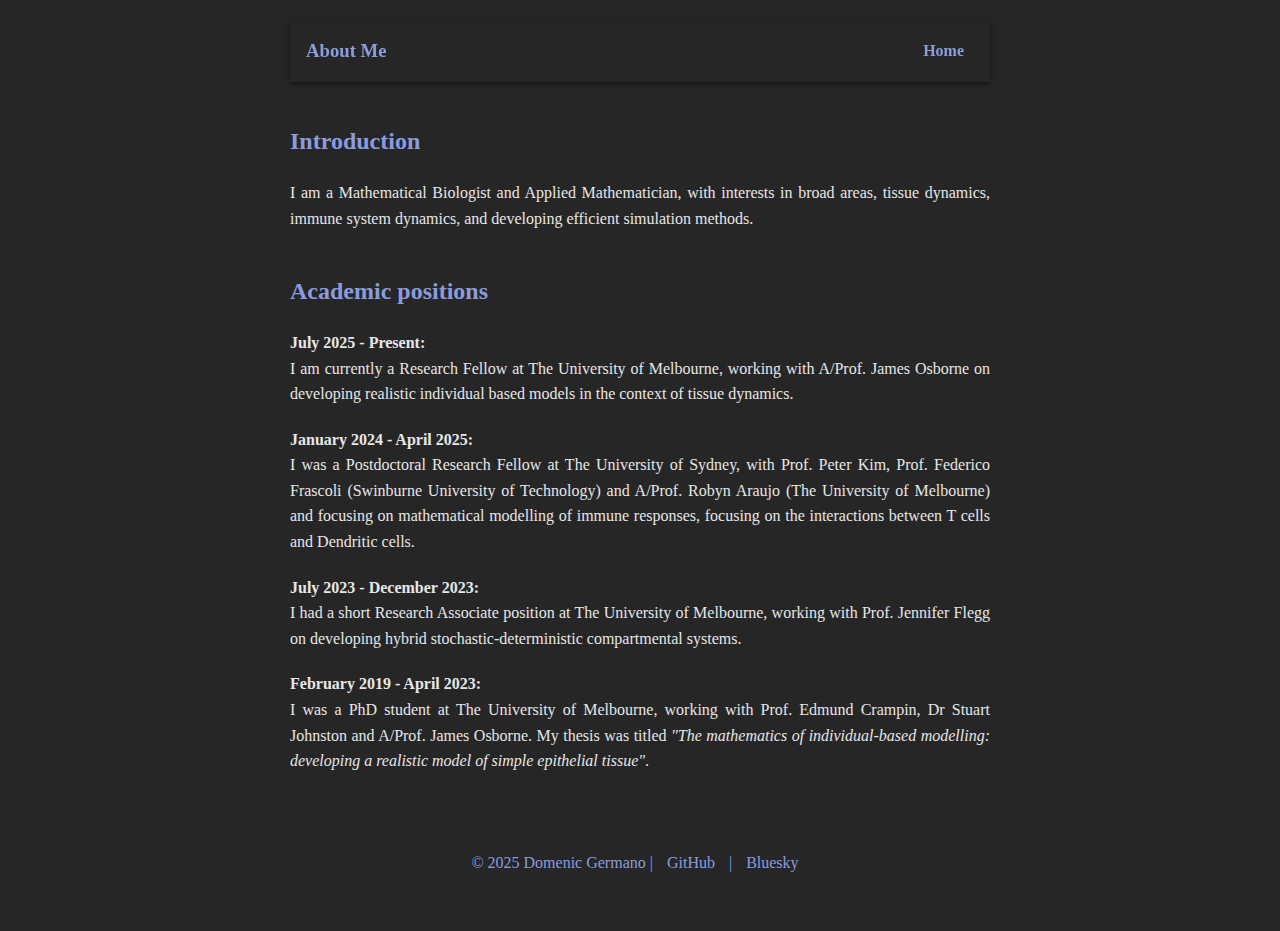
<file: aboutMe.html>
<!DOCTYPE html>
<html lang="en">
<head>
    <meta charset="UTF-8">
    <meta name="viewport" content="width=device-width, initial-scale=1.0">
    <title>About Me</title>
    <meta name="description" content="About Me - Learn more about me, my interests, and my background.">
    <link href="https://fonts.googleapis.com/css2?family=Roboto:wght@400;700&display=swap" rel="stylesheet">
    <style>
        body {
            font-family: 'Helvetica Neue';
            font-size: 16px;
            background: rgb(38, 38, 38);
            color: #e7e6e6;
            margin: 0;
            padding: 0;
            text-align: justify;
        }

        .container {
            max-width: 700px;
            margin: auto;
            padding: 20px;
            line-height: 1.6;
        }

        header {
            position: sticky;
            top: 0;
            background-color: #262626;
            z-index: 1000;
            box-shadow: 0 2px 5px rgba(0, 0, 0, 0.5);
        }

        nav {
            display: flex;
            justify-content: space-between;
            align-items: center;
            padding: 1em;
        }

        nav h3 {
            color: #8a9cde;
            margin: 0;
        }

        .nav-links {
            display: flex;
        }

        .nav-links a {
            color: #8a9cde;
            text-decoration: none;
            margin: 0 10px;
            font-weight: bold;
            transition: color 0.3s ease;
        }

        .nav-links a:hover {
            color: #ffffff;
        }

        section {
            margin: 40px 0;
        }

        section h2 {
            text-align: left;
            color: #8a9cde;
            margin-bottom: 20px;
        }

        footer {
            text-align: center;
            padding: 20px;
            background: #262626;
            color: #8a9cde;
            margin-top: 40px;
        }

        footer a {
            color: #8a9cde;
            text-decoration: none;
            margin: 0 10px;
        }

        footer a:hover {
            color: #ffffff;
        }
    </style>
</head>
<body>
    <div class="container">
        <header>
            <nav>
                <h3>About Me</h3>
                <div class="nav-links">
                    <a href="index.html">Home</a>
                </div>
            </nav>
        </header>

        <main>
            <section>
                <h2>Introduction</h2>
                <p>I am a Mathematical Biologist and Applied Mathematician, with interests in broad areas, tissue dynamics, immune system dynamics, and developing efficient simulation methods.</p>
            </section>
            <section>
                <h2>Academic positions</h2>
                <ul style="list-style: none; padding-left: 0;">
                    <li style="margin-bottom: 20px;">
                        <span style="font-weight: bold; display: inline-block; min-width: 170px;">July 2025 - Present:</span>
                        <br>
                        <span style="display: inline-block; vertical-align: top; text-align: justify; max-width: 700px;">
                            I am currently a Research Fellow at The University of Melbourne, working with A/Prof. James Osborne on developing realistic individual based models in the context of tissue dynamics.
                        </span>
                    </li>
                    <li style="margin-bottom: 20px;">
                        <span style="font-weight: bold; display: inline-block; min-width: 170px;">January 2024 - April 2025:</span>
                        <br>
                        <span style="display: inline-block; vertical-align: top; text-align: justify; max-width: 700px;">
                            I was a Postdoctoral Research Fellow at The University of Sydney, with Prof. Peter Kim, Prof. Federico Frascoli (Swinburne University of Technology) and A/Prof. Robyn Araujo (The University of Melbourne) and focusing on mathematical modelling of immune responses, focusing on the interactions between T cells and Dendritic cells.
                        </span>
                    </li>
                    <li style="margin-bottom: 20px;">
                        <span style="font-weight: bold; display: inline-block; min-width: 170px;">July 2023 - December 2023:</span>
                        <br>
                        <span style="display: inline-block; vertical-align: top; text-align: justify; max-width: 700px;">
                            I had a short Research Associate position at The University of Melbourne, working with Prof. Jennifer Flegg on developing hybrid stochastic-deterministic compartmental systems.
                        </span>
                    </li>
                    <li style="margin-bottom: 20px;">
                        <span style="font-weight: bold; display: inline-block; min-width: 170px;">February 2019 - April 2023:</span>
                        <br>
                        <span style="display: inline-block; vertical-align: top; text-align: justify; max-width: 700px;">
                            I was a PhD student at The University of Melbourne, working with Prof. Edmund Crampin, Dr Stuart Johnston and A/Prof. James Osborne. My thesis was titled <em>"The mathematics of individual-based modelling: developing a realistic model of simple epithelial tissue"</em>.
                        </span>
                    </li>
                </ul>
            </section>
            <!-- <section>
                <h2>Interests</h2>
                <p>Share your hobbies, passions, or anything you enjoy doing in your free time.</p>
            </section> -->
            <!-- <section>
                <h2>Goals</h2>
                <p>Talk about your aspirations, career goals, or what you're working towards.</p>
            </section> -->
        </main>

        <footer>
				<p>&copy; 2025 Domenic Germano | <a href="https://github.com/DGermano8" target="_blank">GitHub</a> | <a href="https://bsky.app/profile/dgermano.bsky.social" target="_blanck">Bluesky</a></p>
        </footer>
    </div>
</body>
</html>
</file>
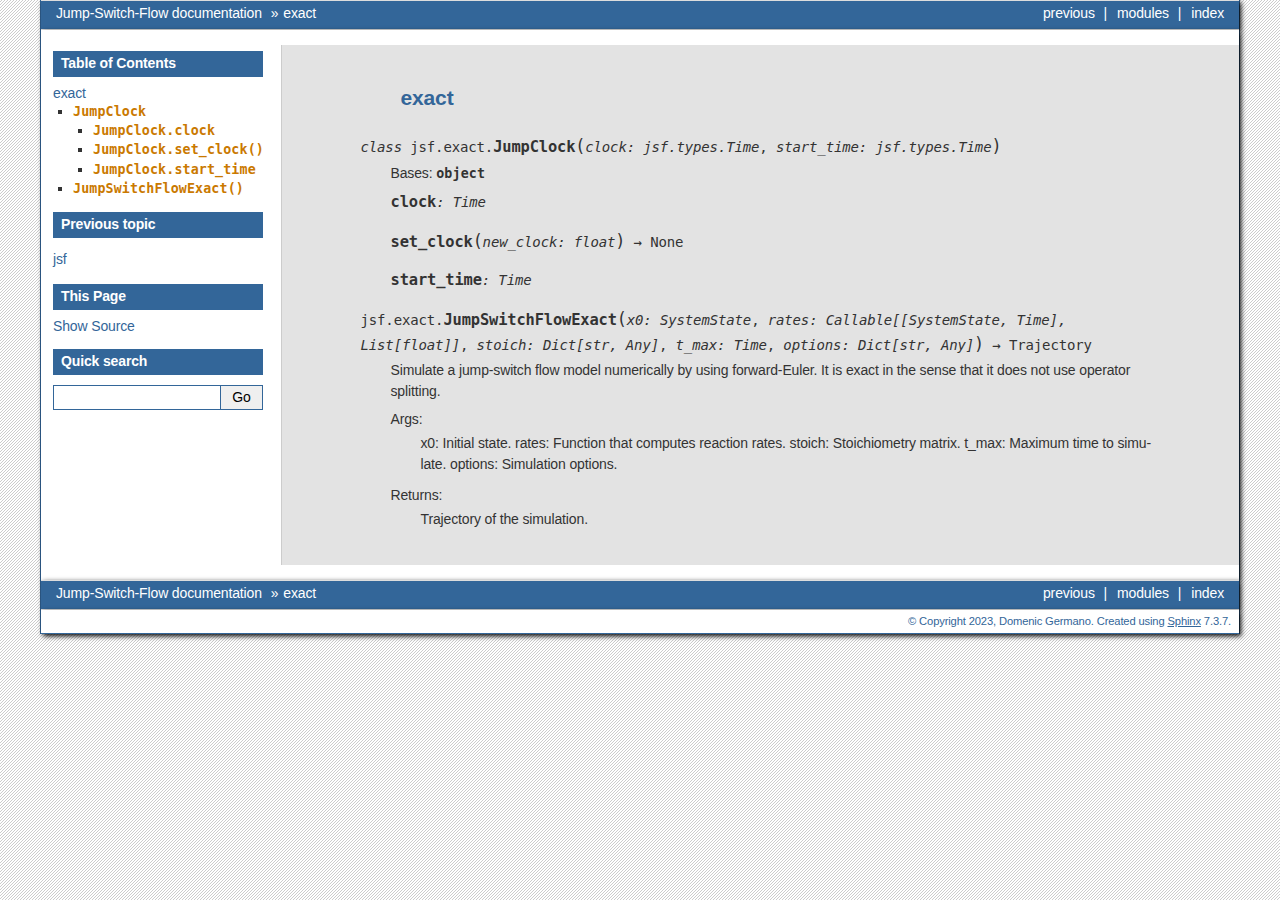
<file: JSF/exact.html>
<!DOCTYPE html>

<html lang="en" data-content_root="./">
  <head>
    <meta charset="utf-8" />
    <meta name="viewport" content="width=device-width, initial-scale=1.0" /><meta name="viewport" content="width=device-width, initial-scale=1" />

    <title>exact &#8212; Jump-Switch-Flow  documentation</title>
    <link rel="stylesheet" type="text/css" href="static/pygments.css?v=649a27d8" />
    <link rel="stylesheet" type="text/css" href="static/bizstyle.css?v=658d757c" />
    <link rel="stylesheet" type="text/css" href="static/custom.css?v=522bdb54" />
    
    <script src="static/documentation_options.js?v=5929fcd5"></script>
    <script src="static/doctools.js?v=9a2dae69"></script>
    <script src="static/sphinx_highlight.js?v=dc90522c"></script>
    <script src="static/bizstyle.js"></script>
    <link rel="index" title="Index" href="genindex.html" />
    <link rel="search" title="Search" href="search.html" />
    <link rel="prev" title="jsf" href="jsf.html" />
    <meta name="viewport" content="width=device-width,initial-scale=1.0" />
    <!--[if lt IE 9]>
    <script src="static/css3-mediaqueries.js"></script>
    <![endif]-->
  </head><body>
    <div class="related" role="navigation" aria-label="related navigation">
      <h3>Navigation</h3>
      <ul>
        <li class="right" style="margin-right: 10px">
          <a href="genindex.html" title="General Index"
             accesskey="I">index</a></li>
        <li class="right" >
          <a href="py-modindex.html" title="Python Module Index"
             >modules</a> |</li>
        <li class="right" >
          <a href="jsf.html" title="jsf"
             accesskey="P">previous</a> |</li>
        <li class="nav-item nav-item-0"><a href="index.html">Jump-Switch-Flow  documentation</a> &#187;</li>
        <li class="nav-item nav-item-this"><a href="">exact</a></li> 
      </ul>
    </div>  

    <div class="document">
      <div class="documentwrapper">
        <div class="bodywrapper">
          <div class="body" role="main">
            
  <section id="module-jsf.exact">
<span id="exact"></span><h1>exact<a class="headerlink" href="#module-jsf.exact" title="Link to this heading">¶</a></h1>
<dl class="py class">
<dt class="sig sig-object py" id="jsf.exact.JumpClock">
<em class="property"><span class="pre">class</span><span class="w"> </span></em><span class="sig-prename descclassname"><span class="pre">jsf.exact.</span></span><span class="sig-name descname"><span class="pre">JumpClock</span></span><span class="sig-paren">(</span><em class="sig-param"><span class="n"><span class="pre">clock</span></span><span class="p"><span class="pre">:</span></span><span class="w"> </span><span class="n"><span class="pre">jsf.types.Time</span></span></em>, <em class="sig-param"><span class="n"><span class="pre">start_time</span></span><span class="p"><span class="pre">:</span></span><span class="w"> </span><span class="n"><span class="pre">jsf.types.Time</span></span></em><span class="sig-paren">)</span><a class="headerlink" href="#jsf.exact.JumpClock" title="Link to this definition">¶</a></dt>
<dd><p>Bases: <code class="xref py py-class docutils literal notranslate"><span class="pre">object</span></code></p>
<dl class="py attribute">
<dt class="sig sig-object py" id="jsf.exact.JumpClock.clock">
<span class="sig-name descname"><span class="pre">clock</span></span><em class="property"><span class="p"><span class="pre">:</span></span><span class="w"> </span><span class="pre">Time</span></em><a class="headerlink" href="#jsf.exact.JumpClock.clock" title="Link to this definition">¶</a></dt>
<dd></dd></dl>

<dl class="py method">
<dt class="sig sig-object py" id="jsf.exact.JumpClock.set_clock">
<span class="sig-name descname"><span class="pre">set_clock</span></span><span class="sig-paren">(</span><em class="sig-param"><span class="n"><span class="pre">new_clock</span></span><span class="p"><span class="pre">:</span></span><span class="w"> </span><span class="n"><span class="pre">float</span></span></em><span class="sig-paren">)</span> <span class="sig-return"><span class="sig-return-icon">&#x2192;</span> <span class="sig-return-typehint"><span class="pre">None</span></span></span><a class="headerlink" href="#jsf.exact.JumpClock.set_clock" title="Link to this definition">¶</a></dt>
<dd></dd></dl>

<dl class="py attribute">
<dt class="sig sig-object py" id="jsf.exact.JumpClock.start_time">
<span class="sig-name descname"><span class="pre">start_time</span></span><em class="property"><span class="p"><span class="pre">:</span></span><span class="w"> </span><span class="pre">Time</span></em><a class="headerlink" href="#jsf.exact.JumpClock.start_time" title="Link to this definition">¶</a></dt>
<dd></dd></dl>

</dd></dl>

<dl class="py function">
<dt class="sig sig-object py" id="jsf.exact.JumpSwitchFlowExact">
<span class="sig-prename descclassname"><span class="pre">jsf.exact.</span></span><span class="sig-name descname"><span class="pre">JumpSwitchFlowExact</span></span><span class="sig-paren">(</span><em class="sig-param"><span class="n"><span class="pre">x0</span></span><span class="p"><span class="pre">:</span></span><span class="w"> </span><span class="n"><span class="pre">SystemState</span></span></em>, <em class="sig-param"><span class="n"><span class="pre">rates</span></span><span class="p"><span class="pre">:</span></span><span class="w"> </span><span class="n"><span class="pre">Callable</span><span class="p"><span class="pre">[</span></span><span class="p"><span class="pre">[</span></span><span class="pre">SystemState</span><span class="p"><span class="pre">,</span></span><span class="w"> </span><span class="pre">Time</span><span class="p"><span class="pre">]</span></span><span class="p"><span class="pre">,</span></span><span class="w"> </span><span class="pre">List</span><span class="p"><span class="pre">[</span></span><span class="pre">float</span><span class="p"><span class="pre">]</span></span><span class="p"><span class="pre">]</span></span></span></em>, <em class="sig-param"><span class="n"><span class="pre">stoich</span></span><span class="p"><span class="pre">:</span></span><span class="w"> </span><span class="n"><span class="pre">Dict</span><span class="p"><span class="pre">[</span></span><span class="pre">str</span><span class="p"><span class="pre">,</span></span><span class="w"> </span><span class="pre">Any</span><span class="p"><span class="pre">]</span></span></span></em>, <em class="sig-param"><span class="n"><span class="pre">t_max</span></span><span class="p"><span class="pre">:</span></span><span class="w"> </span><span class="n"><span class="pre">Time</span></span></em>, <em class="sig-param"><span class="n"><span class="pre">options</span></span><span class="p"><span class="pre">:</span></span><span class="w"> </span><span class="n"><span class="pre">Dict</span><span class="p"><span class="pre">[</span></span><span class="pre">str</span><span class="p"><span class="pre">,</span></span><span class="w"> </span><span class="pre">Any</span><span class="p"><span class="pre">]</span></span></span></em><span class="sig-paren">)</span> <span class="sig-return"><span class="sig-return-icon">&#x2192;</span> <span class="sig-return-typehint"><span class="pre">Trajectory</span></span></span><a class="headerlink" href="#jsf.exact.JumpSwitchFlowExact" title="Link to this definition">¶</a></dt>
<dd><p>Simulate a jump-switch flow model numerically by using
forward-Euler. It is exact in the sense that it does not use
operator splitting.</p>
<dl class="simple">
<dt>Args:</dt><dd><p>x0: Initial state.
rates: Function that computes reaction rates.
stoich: Stoichiometry matrix.
t_max: Maximum time to simulate.
options: Simulation options.</p>
</dd>
<dt>Returns:</dt><dd><p>Trajectory of the simulation.</p>
</dd>
</dl>
</dd></dl>

</section>


            <div class="clearer"></div>
          </div>
        </div>
      </div>
      <div class="sphinxsidebar" role="navigation" aria-label="main navigation">
        <div class="sphinxsidebarwrapper">
  <div>
    <h3><a href="index.html">Table of Contents</a></h3>
    <ul>
<li><a class="reference internal" href="#">exact</a><ul>
<li><a class="reference internal" href="#jsf.exact.JumpClock"><code class="docutils literal notranslate"><span class="pre">JumpClock</span></code></a><ul>
<li><a class="reference internal" href="#jsf.exact.JumpClock.clock"><code class="docutils literal notranslate"><span class="pre">JumpClock.clock</span></code></a></li>
<li><a class="reference internal" href="#jsf.exact.JumpClock.set_clock"><code class="docutils literal notranslate"><span class="pre">JumpClock.set_clock()</span></code></a></li>
<li><a class="reference internal" href="#jsf.exact.JumpClock.start_time"><code class="docutils literal notranslate"><span class="pre">JumpClock.start_time</span></code></a></li>
</ul>
</li>
<li><a class="reference internal" href="#jsf.exact.JumpSwitchFlowExact"><code class="docutils literal notranslate"><span class="pre">JumpSwitchFlowExact()</span></code></a></li>
</ul>
</li>
</ul>

  </div>
  <div>
    <h4>Previous topic</h4>
    <p class="topless"><a href="jsf.html"
                          title="previous chapter">jsf</a></p>
  </div>
  <div role="note" aria-label="source link">
    <h3>This Page</h3>
    <ul class="this-page-menu">
      <li><a href="sources/exact.rst.txt"
            rel="nofollow">Show Source</a></li>
    </ul>
   </div>
<search id="searchbox" style="display: none" role="search">
  <h3 id="searchlabel">Quick search</h3>
    <div class="searchformwrapper">
    <form class="search" action="search.html" method="get">
      <input type="text" name="q" aria-labelledby="searchlabel" autocomplete="off" autocorrect="off" autocapitalize="off" spellcheck="false"/>
      <input type="submit" value="Go" />
    </form>
    </div>
</search>
<script>document.getElementById('searchbox').style.display = "block"</script>
        </div>
      </div>
      <div class="clearer"></div>
    </div>
    <div class="related" role="navigation" aria-label="related navigation">
      <h3>Navigation</h3>
      <ul>
        <li class="right" style="margin-right: 10px">
          <a href="genindex.html" title="General Index"
             >index</a></li>
        <li class="right" >
          <a href="py-modindex.html" title="Python Module Index"
             >modules</a> |</li>
        <li class="right" >
          <a href="jsf.html" title="jsf"
             >previous</a> |</li>
        <li class="nav-item nav-item-0"><a href="index.html">Jump-Switch-Flow  documentation</a> &#187;</li>
        <li class="nav-item nav-item-this"><a href="">exact</a></li> 
      </ul>
    </div>
    <div class="footer" role="contentinfo">
    &#169; Copyright 2023, Domenic Germano.
      Created using <a href="https://www.sphinx-doc.org/">Sphinx</a> 7.3.7.
    </div>
  </body>
</html>
</file>
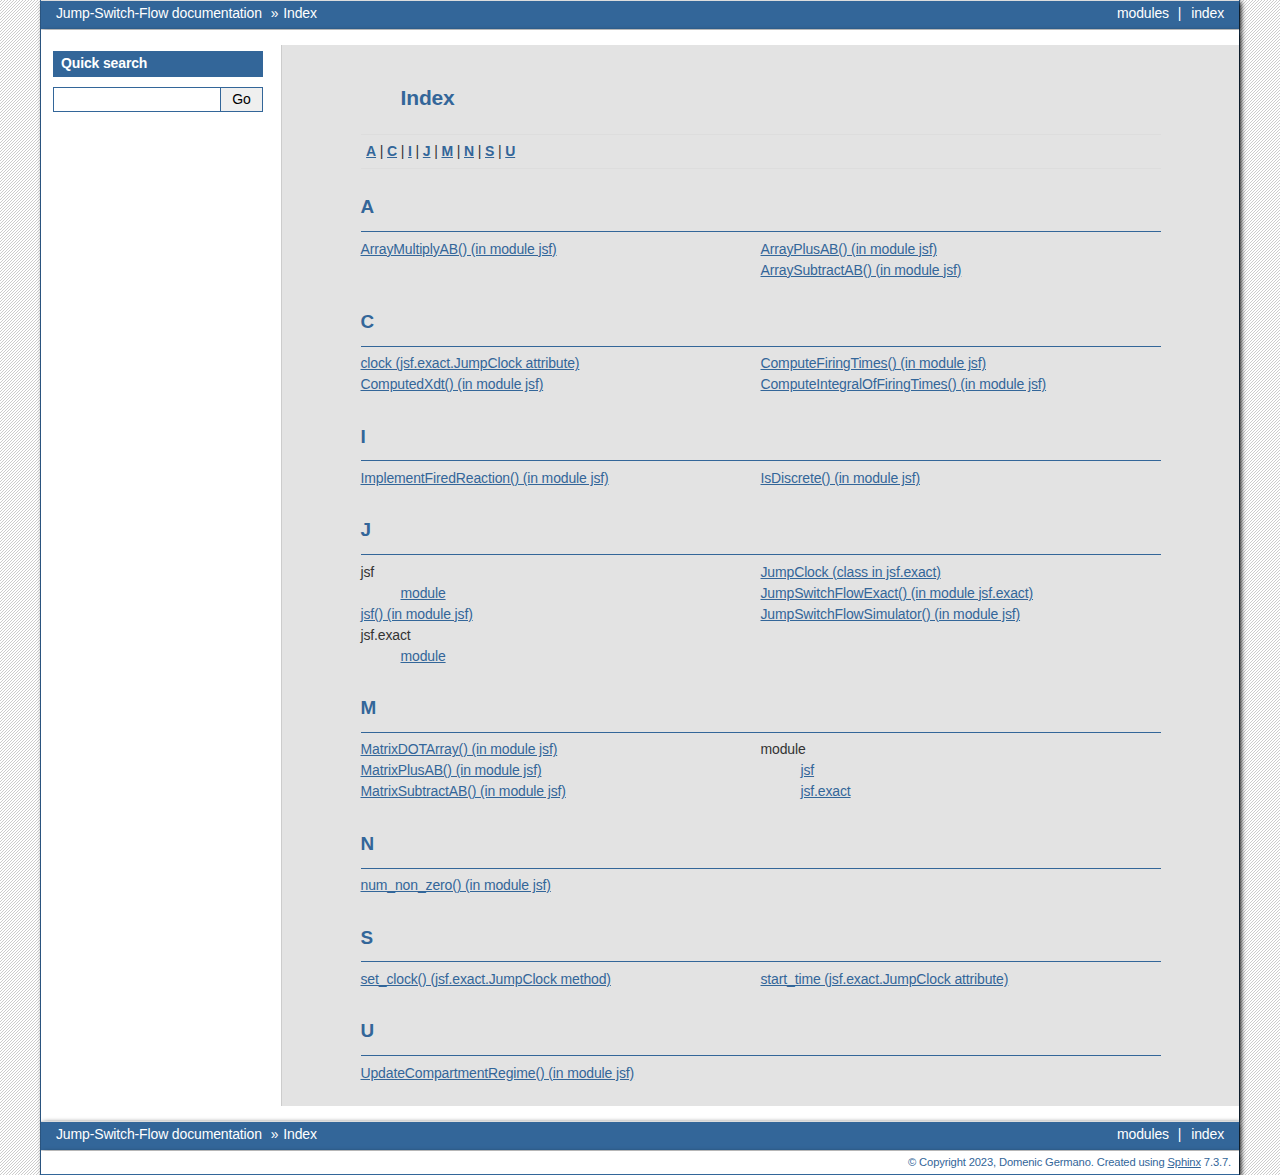
<file: JSF/genindex.html>
<!DOCTYPE html>

<html lang="en" data-content_root="./">
  <head>
    <meta charset="utf-8" />
    <meta name="viewport" content="width=device-width, initial-scale=1.0" />
    <title>Index &#8212; Jump-Switch-Flow  documentation</title>
    <link rel="stylesheet" type="text/css" href="static/pygments.css?v=649a27d8" />
    <link rel="stylesheet" type="text/css" href="static/bizstyle.css?v=658d757c" />
    <link rel="stylesheet" type="text/css" href="static/custom.css?v=522bdb54" />
    
    <script src="static/documentation_options.js?v=5929fcd5"></script>
    <script src="static/doctools.js?v=9a2dae69"></script>
    <script src="static/sphinx_highlight.js?v=dc90522c"></script>
    <script src="static/bizstyle.js"></script>
    <link rel="index" title="Index" href="#" />
    <link rel="search" title="Search" href="search.html" />
    <meta name="viewport" content="width=device-width,initial-scale=1.0" />
    <!--[if lt IE 9]>
    <script src="static/css3-mediaqueries.js"></script>
    <![endif]-->
  </head><body>
    <div class="related" role="navigation" aria-label="related navigation">
      <h3>Navigation</h3>
      <ul>
        <li class="right" style="margin-right: 10px">
          <a href="#" title="General Index"
             accesskey="I">index</a></li>
        <li class="right" >
          <a href="py-modindex.html" title="Python Module Index"
             >modules</a> |</li>
        <li class="nav-item nav-item-0"><a href="index.html">Jump-Switch-Flow  documentation</a> &#187;</li>
        <li class="nav-item nav-item-this"><a href="">Index</a></li> 
      </ul>
    </div>  

    <div class="document">
      <div class="documentwrapper">
        <div class="bodywrapper">
          <div class="body" role="main">
            

<h1 id="index">Index</h1>

<div class="genindex-jumpbox">
 <a href="#A"><strong>A</strong></a>
 | <a href="#C"><strong>C</strong></a>
 | <a href="#I"><strong>I</strong></a>
 | <a href="#J"><strong>J</strong></a>
 | <a href="#M"><strong>M</strong></a>
 | <a href="#N"><strong>N</strong></a>
 | <a href="#S"><strong>S</strong></a>
 | <a href="#U"><strong>U</strong></a>
 
</div>
<h2 id="A">A</h2>
<table style="width: 100%" class="indextable genindextable"><tr>
  <td style="width: 33%; vertical-align: top;"><ul>
      <li><a href="jsf.html#jsf.ArrayMultiplyAB">ArrayMultiplyAB() (in module jsf)</a>
</li>
  </ul></td>
  <td style="width: 33%; vertical-align: top;"><ul>
      <li><a href="jsf.html#jsf.ArrayPlusAB">ArrayPlusAB() (in module jsf)</a>
</li>
      <li><a href="jsf.html#jsf.ArraySubtractAB">ArraySubtractAB() (in module jsf)</a>
</li>
  </ul></td>
</tr></table>

<h2 id="C">C</h2>
<table style="width: 100%" class="indextable genindextable"><tr>
  <td style="width: 33%; vertical-align: top;"><ul>
      <li><a href="exact.html#jsf.exact.JumpClock.clock">clock (jsf.exact.JumpClock attribute)</a>
</li>
      <li><a href="jsf.html#jsf.ComputedXdt">ComputedXdt() (in module jsf)</a>
</li>
  </ul></td>
  <td style="width: 33%; vertical-align: top;"><ul>
      <li><a href="jsf.html#jsf.ComputeFiringTimes">ComputeFiringTimes() (in module jsf)</a>
</li>
      <li><a href="jsf.html#jsf.ComputeIntegralOfFiringTimes">ComputeIntegralOfFiringTimes() (in module jsf)</a>
</li>
  </ul></td>
</tr></table>

<h2 id="I">I</h2>
<table style="width: 100%" class="indextable genindextable"><tr>
  <td style="width: 33%; vertical-align: top;"><ul>
      <li><a href="jsf.html#jsf.ImplementFiredReaction">ImplementFiredReaction() (in module jsf)</a>
</li>
  </ul></td>
  <td style="width: 33%; vertical-align: top;"><ul>
      <li><a href="jsf.html#jsf.IsDiscrete">IsDiscrete() (in module jsf)</a>
</li>
  </ul></td>
</tr></table>

<h2 id="J">J</h2>
<table style="width: 100%" class="indextable genindextable"><tr>
  <td style="width: 33%; vertical-align: top;"><ul>
      <li>
    jsf

      <ul>
        <li><a href="jsf.html#module-jsf">module</a>
</li>
      </ul></li>
      <li><a href="jsf.html#jsf.jsf">jsf() (in module jsf)</a>
</li>
      <li>
    jsf.exact

      <ul>
        <li><a href="exact.html#module-jsf.exact">module</a>
</li>
      </ul></li>
  </ul></td>
  <td style="width: 33%; vertical-align: top;"><ul>
      <li><a href="exact.html#jsf.exact.JumpClock">JumpClock (class in jsf.exact)</a>
</li>
      <li><a href="exact.html#jsf.exact.JumpSwitchFlowExact">JumpSwitchFlowExact() (in module jsf.exact)</a>
</li>
      <li><a href="jsf.html#jsf.JumpSwitchFlowSimulator">JumpSwitchFlowSimulator() (in module jsf)</a>
</li>
  </ul></td>
</tr></table>

<h2 id="M">M</h2>
<table style="width: 100%" class="indextable genindextable"><tr>
  <td style="width: 33%; vertical-align: top;"><ul>
      <li><a href="jsf.html#jsf.MatrixDOTArray">MatrixDOTArray() (in module jsf)</a>
</li>
      <li><a href="jsf.html#jsf.MatrixPlusAB">MatrixPlusAB() (in module jsf)</a>
</li>
      <li><a href="jsf.html#jsf.MatrixSubtractAB">MatrixSubtractAB() (in module jsf)</a>
</li>
  </ul></td>
  <td style="width: 33%; vertical-align: top;"><ul>
      <li>
    module

      <ul>
        <li><a href="jsf.html#module-jsf">jsf</a>
</li>
        <li><a href="exact.html#module-jsf.exact">jsf.exact</a>
</li>
      </ul></li>
  </ul></td>
</tr></table>

<h2 id="N">N</h2>
<table style="width: 100%" class="indextable genindextable"><tr>
  <td style="width: 33%; vertical-align: top;"><ul>
      <li><a href="jsf.html#jsf.num_non_zero">num_non_zero() (in module jsf)</a>
</li>
  </ul></td>
</tr></table>

<h2 id="S">S</h2>
<table style="width: 100%" class="indextable genindextable"><tr>
  <td style="width: 33%; vertical-align: top;"><ul>
      <li><a href="exact.html#jsf.exact.JumpClock.set_clock">set_clock() (jsf.exact.JumpClock method)</a>
</li>
  </ul></td>
  <td style="width: 33%; vertical-align: top;"><ul>
      <li><a href="exact.html#jsf.exact.JumpClock.start_time">start_time (jsf.exact.JumpClock attribute)</a>
</li>
  </ul></td>
</tr></table>

<h2 id="U">U</h2>
<table style="width: 100%" class="indextable genindextable"><tr>
  <td style="width: 33%; vertical-align: top;"><ul>
      <li><a href="jsf.html#jsf.UpdateCompartmentRegime">UpdateCompartmentRegime() (in module jsf)</a>
</li>
  </ul></td>
</tr></table>



            <div class="clearer"></div>
          </div>
        </div>
      </div>
      <div class="sphinxsidebar" role="navigation" aria-label="main navigation">
        <div class="sphinxsidebarwrapper">
<search id="searchbox" style="display: none" role="search">
  <h3 id="searchlabel">Quick search</h3>
    <div class="searchformwrapper">
    <form class="search" action="search.html" method="get">
      <input type="text" name="q" aria-labelledby="searchlabel" autocomplete="off" autocorrect="off" autocapitalize="off" spellcheck="false"/>
      <input type="submit" value="Go" />
    </form>
    </div>
</search>
<script>document.getElementById('searchbox').style.display = "block"</script>
        </div>
      </div>
      <div class="clearer"></div>
    </div>
    <div class="related" role="navigation" aria-label="related navigation">
      <h3>Navigation</h3>
      <ul>
        <li class="right" style="margin-right: 10px">
          <a href="#" title="General Index"
             >index</a></li>
        <li class="right" >
          <a href="py-modindex.html" title="Python Module Index"
             >modules</a> |</li>
        <li class="nav-item nav-item-0"><a href="index.html">Jump-Switch-Flow  documentation</a> &#187;</li>
        <li class="nav-item nav-item-this"><a href="">Index</a></li> 
      </ul>
    </div>
    <div class="footer" role="contentinfo">
    &#169; Copyright 2023, Domenic Germano.
      Created using <a href="https://www.sphinx-doc.org/">Sphinx</a> 7.3.7.
    </div>
  </body>
</html>
</file>
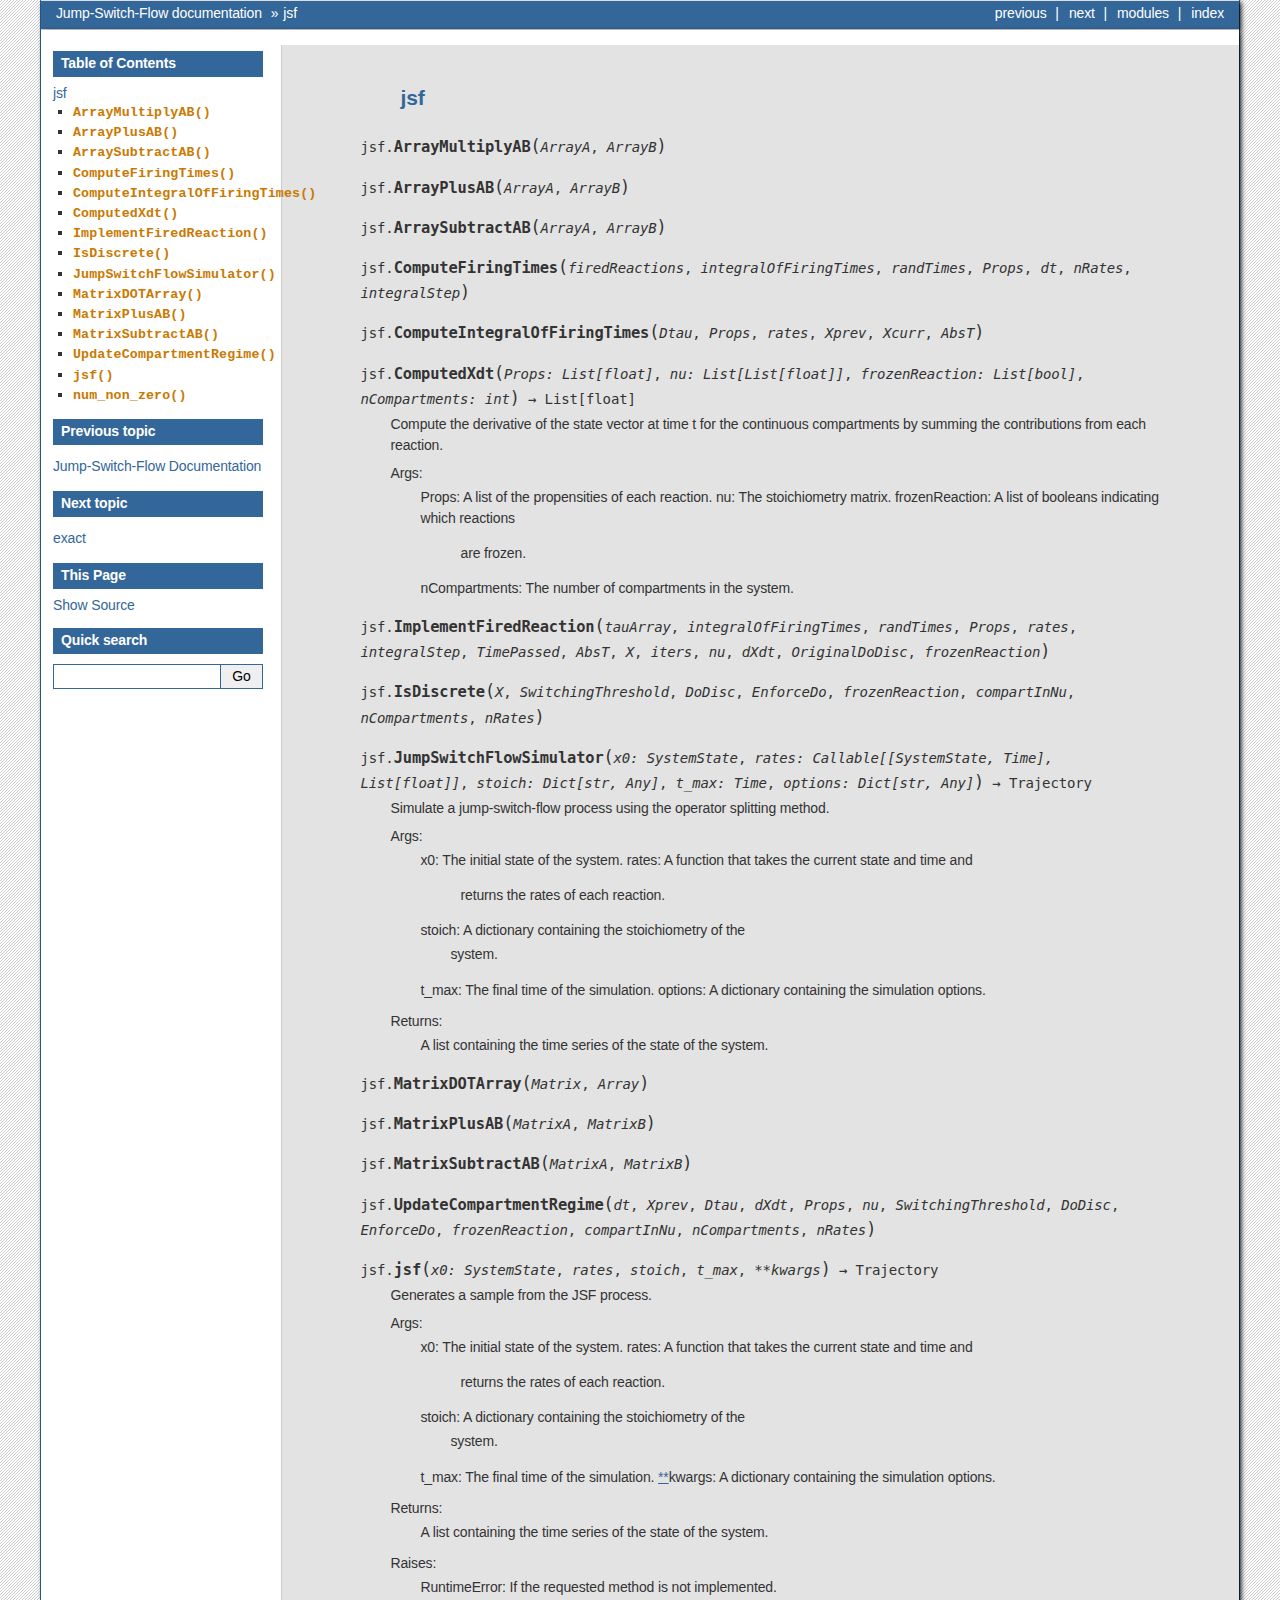
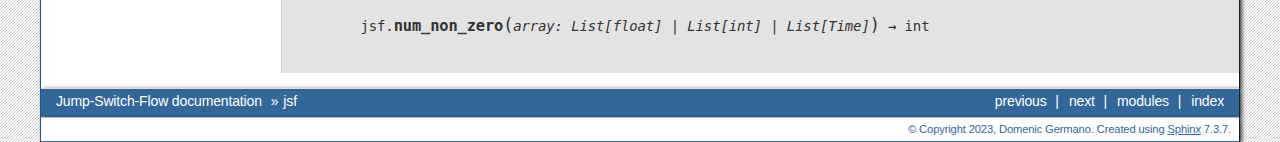
<file: JSF/jsf.html>
<!DOCTYPE html>

<html lang="en" data-content_root="./">
  <head>
    <meta charset="utf-8" />
    <meta name="viewport" content="width=device-width, initial-scale=1.0" /><meta name="viewport" content="width=device-width, initial-scale=1" />

    <title>jsf &#8212; Jump-Switch-Flow  documentation</title>
    <link rel="stylesheet" type="text/css" href="static/pygments.css?v=649a27d8" />
    <link rel="stylesheet" type="text/css" href="static/bizstyle.css?v=658d757c" />
    <link rel="stylesheet" type="text/css" href="static/custom.css?v=522bdb54" />
    
    <script src="static/documentation_options.js?v=5929fcd5"></script>
    <script src="static/doctools.js?v=9a2dae69"></script>
    <script src="static/sphinx_highlight.js?v=dc90522c"></script>
    <script src="static/bizstyle.js"></script>
    <link rel="index" title="Index" href="genindex.html" />
    <link rel="search" title="Search" href="search.html" />
    <link rel="next" title="exact" href="exact.html" />
    <link rel="prev" title="Jump-Switch-Flow Documentation" href="index.html" />
    <meta name="viewport" content="width=device-width,initial-scale=1.0" />
    <!--[if lt IE 9]>
    <script src="static/css3-mediaqueries.js"></script>
    <![endif]-->
  </head><body>
    <div class="related" role="navigation" aria-label="related navigation">
      <h3>Navigation</h3>
      <ul>
        <li class="right" style="margin-right: 10px">
          <a href="genindex.html" title="General Index"
             accesskey="I">index</a></li>
        <li class="right" >
          <a href="py-modindex.html" title="Python Module Index"
             >modules</a> |</li>
        <li class="right" >
          <a href="exact.html" title="exact"
             accesskey="N">next</a> |</li>
        <li class="right" >
          <a href="index.html" title="Jump-Switch-Flow Documentation"
             accesskey="P">previous</a> |</li>
        <li class="nav-item nav-item-0"><a href="index.html">Jump-Switch-Flow  documentation</a> &#187;</li>
        <li class="nav-item nav-item-this"><a href="">jsf</a></li> 
      </ul>
    </div>  

    <div class="document">
      <div class="documentwrapper">
        <div class="bodywrapper">
          <div class="body" role="main">
            
  <section id="module-jsf">
<span id="jsf"></span><h1>jsf<a class="headerlink" href="#module-jsf" title="Link to this heading">¶</a></h1>
<dl class="py function">
<dt class="sig sig-object py" id="jsf.ArrayMultiplyAB">
<span class="sig-prename descclassname"><span class="pre">jsf.</span></span><span class="sig-name descname"><span class="pre">ArrayMultiplyAB</span></span><span class="sig-paren">(</span><em class="sig-param"><span class="n"><span class="pre">ArrayA</span></span></em>, <em class="sig-param"><span class="n"><span class="pre">ArrayB</span></span></em><span class="sig-paren">)</span><a class="headerlink" href="#jsf.ArrayMultiplyAB" title="Link to this definition">¶</a></dt>
<dd></dd></dl>

<dl class="py function">
<dt class="sig sig-object py" id="jsf.ArrayPlusAB">
<span class="sig-prename descclassname"><span class="pre">jsf.</span></span><span class="sig-name descname"><span class="pre">ArrayPlusAB</span></span><span class="sig-paren">(</span><em class="sig-param"><span class="n"><span class="pre">ArrayA</span></span></em>, <em class="sig-param"><span class="n"><span class="pre">ArrayB</span></span></em><span class="sig-paren">)</span><a class="headerlink" href="#jsf.ArrayPlusAB" title="Link to this definition">¶</a></dt>
<dd></dd></dl>

<dl class="py function">
<dt class="sig sig-object py" id="jsf.ArraySubtractAB">
<span class="sig-prename descclassname"><span class="pre">jsf.</span></span><span class="sig-name descname"><span class="pre">ArraySubtractAB</span></span><span class="sig-paren">(</span><em class="sig-param"><span class="n"><span class="pre">ArrayA</span></span></em>, <em class="sig-param"><span class="n"><span class="pre">ArrayB</span></span></em><span class="sig-paren">)</span><a class="headerlink" href="#jsf.ArraySubtractAB" title="Link to this definition">¶</a></dt>
<dd></dd></dl>

<dl class="py function">
<dt class="sig sig-object py" id="jsf.ComputeFiringTimes">
<span class="sig-prename descclassname"><span class="pre">jsf.</span></span><span class="sig-name descname"><span class="pre">ComputeFiringTimes</span></span><span class="sig-paren">(</span><em class="sig-param"><span class="n"><span class="pre">firedReactions</span></span></em>, <em class="sig-param"><span class="n"><span class="pre">integralOfFiringTimes</span></span></em>, <em class="sig-param"><span class="n"><span class="pre">randTimes</span></span></em>, <em class="sig-param"><span class="n"><span class="pre">Props</span></span></em>, <em class="sig-param"><span class="n"><span class="pre">dt</span></span></em>, <em class="sig-param"><span class="n"><span class="pre">nRates</span></span></em>, <em class="sig-param"><span class="n"><span class="pre">integralStep</span></span></em><span class="sig-paren">)</span><a class="headerlink" href="#jsf.ComputeFiringTimes" title="Link to this definition">¶</a></dt>
<dd></dd></dl>

<dl class="py function">
<dt class="sig sig-object py" id="jsf.ComputeIntegralOfFiringTimes">
<span class="sig-prename descclassname"><span class="pre">jsf.</span></span><span class="sig-name descname"><span class="pre">ComputeIntegralOfFiringTimes</span></span><span class="sig-paren">(</span><em class="sig-param"><span class="n"><span class="pre">Dtau</span></span></em>, <em class="sig-param"><span class="n"><span class="pre">Props</span></span></em>, <em class="sig-param"><span class="n"><span class="pre">rates</span></span></em>, <em class="sig-param"><span class="n"><span class="pre">Xprev</span></span></em>, <em class="sig-param"><span class="n"><span class="pre">Xcurr</span></span></em>, <em class="sig-param"><span class="n"><span class="pre">AbsT</span></span></em><span class="sig-paren">)</span><a class="headerlink" href="#jsf.ComputeIntegralOfFiringTimes" title="Link to this definition">¶</a></dt>
<dd></dd></dl>

<dl class="py function">
<dt class="sig sig-object py" id="jsf.ComputedXdt">
<span class="sig-prename descclassname"><span class="pre">jsf.</span></span><span class="sig-name descname"><span class="pre">ComputedXdt</span></span><span class="sig-paren">(</span><em class="sig-param"><span class="n"><span class="pre">Props</span></span><span class="p"><span class="pre">:</span></span><span class="w"> </span><span class="n"><span class="pre">List</span><span class="p"><span class="pre">[</span></span><span class="pre">float</span><span class="p"><span class="pre">]</span></span></span></em>, <em class="sig-param"><span class="n"><span class="pre">nu</span></span><span class="p"><span class="pre">:</span></span><span class="w"> </span><span class="n"><span class="pre">List</span><span class="p"><span class="pre">[</span></span><span class="pre">List</span><span class="p"><span class="pre">[</span></span><span class="pre">float</span><span class="p"><span class="pre">]</span></span><span class="p"><span class="pre">]</span></span></span></em>, <em class="sig-param"><span class="n"><span class="pre">frozenReaction</span></span><span class="p"><span class="pre">:</span></span><span class="w"> </span><span class="n"><span class="pre">List</span><span class="p"><span class="pre">[</span></span><span class="pre">bool</span><span class="p"><span class="pre">]</span></span></span></em>, <em class="sig-param"><span class="n"><span class="pre">nCompartments</span></span><span class="p"><span class="pre">:</span></span><span class="w"> </span><span class="n"><span class="pre">int</span></span></em><span class="sig-paren">)</span> <span class="sig-return"><span class="sig-return-icon">&#x2192;</span> <span class="sig-return-typehint"><span class="pre">List</span><span class="p"><span class="pre">[</span></span><span class="pre">float</span><span class="p"><span class="pre">]</span></span></span></span><a class="headerlink" href="#jsf.ComputedXdt" title="Link to this definition">¶</a></dt>
<dd><p>Compute the derivative of the state vector at time t for the
continuous compartments by summing the contributions from each
reaction.</p>
<dl>
<dt>Args:</dt><dd><p>Props: A list of the propensities of each reaction.
nu: The stoichiometry matrix.
frozenReaction: A list of booleans indicating which reactions</p>
<blockquote>
<div><p>are frozen.</p>
</div></blockquote>
<p>nCompartments: The number of compartments in the system.</p>
</dd>
</dl>
</dd></dl>

<dl class="py function">
<dt class="sig sig-object py" id="jsf.ImplementFiredReaction">
<span class="sig-prename descclassname"><span class="pre">jsf.</span></span><span class="sig-name descname"><span class="pre">ImplementFiredReaction</span></span><span class="sig-paren">(</span><em class="sig-param"><span class="n"><span class="pre">tauArray</span></span></em>, <em class="sig-param"><span class="n"><span class="pre">integralOfFiringTimes</span></span></em>, <em class="sig-param"><span class="n"><span class="pre">randTimes</span></span></em>, <em class="sig-param"><span class="n"><span class="pre">Props</span></span></em>, <em class="sig-param"><span class="n"><span class="pre">rates</span></span></em>, <em class="sig-param"><span class="n"><span class="pre">integralStep</span></span></em>, <em class="sig-param"><span class="n"><span class="pre">TimePassed</span></span></em>, <em class="sig-param"><span class="n"><span class="pre">AbsT</span></span></em>, <em class="sig-param"><span class="n"><span class="pre">X</span></span></em>, <em class="sig-param"><span class="n"><span class="pre">iters</span></span></em>, <em class="sig-param"><span class="n"><span class="pre">nu</span></span></em>, <em class="sig-param"><span class="n"><span class="pre">dXdt</span></span></em>, <em class="sig-param"><span class="n"><span class="pre">OriginalDoDisc</span></span></em>, <em class="sig-param"><span class="n"><span class="pre">frozenReaction</span></span></em><span class="sig-paren">)</span><a class="headerlink" href="#jsf.ImplementFiredReaction" title="Link to this definition">¶</a></dt>
<dd></dd></dl>

<dl class="py function">
<dt class="sig sig-object py" id="jsf.IsDiscrete">
<span class="sig-prename descclassname"><span class="pre">jsf.</span></span><span class="sig-name descname"><span class="pre">IsDiscrete</span></span><span class="sig-paren">(</span><em class="sig-param"><span class="n"><span class="pre">X</span></span></em>, <em class="sig-param"><span class="n"><span class="pre">SwitchingThreshold</span></span></em>, <em class="sig-param"><span class="n"><span class="pre">DoDisc</span></span></em>, <em class="sig-param"><span class="n"><span class="pre">EnforceDo</span></span></em>, <em class="sig-param"><span class="n"><span class="pre">frozenReaction</span></span></em>, <em class="sig-param"><span class="n"><span class="pre">compartInNu</span></span></em>, <em class="sig-param"><span class="n"><span class="pre">nCompartments</span></span></em>, <em class="sig-param"><span class="n"><span class="pre">nRates</span></span></em><span class="sig-paren">)</span><a class="headerlink" href="#jsf.IsDiscrete" title="Link to this definition">¶</a></dt>
<dd></dd></dl>

<dl class="py function">
<dt class="sig sig-object py" id="jsf.JumpSwitchFlowSimulator">
<span class="sig-prename descclassname"><span class="pre">jsf.</span></span><span class="sig-name descname"><span class="pre">JumpSwitchFlowSimulator</span></span><span class="sig-paren">(</span><em class="sig-param"><span class="n"><span class="pre">x0</span></span><span class="p"><span class="pre">:</span></span><span class="w"> </span><span class="n"><span class="pre">SystemState</span></span></em>, <em class="sig-param"><span class="n"><span class="pre">rates</span></span><span class="p"><span class="pre">:</span></span><span class="w"> </span><span class="n"><span class="pre">Callable</span><span class="p"><span class="pre">[</span></span><span class="p"><span class="pre">[</span></span><span class="pre">SystemState</span><span class="p"><span class="pre">,</span></span><span class="w"> </span><span class="pre">Time</span><span class="p"><span class="pre">]</span></span><span class="p"><span class="pre">,</span></span><span class="w"> </span><span class="pre">List</span><span class="p"><span class="pre">[</span></span><span class="pre">float</span><span class="p"><span class="pre">]</span></span><span class="p"><span class="pre">]</span></span></span></em>, <em class="sig-param"><span class="n"><span class="pre">stoich</span></span><span class="p"><span class="pre">:</span></span><span class="w"> </span><span class="n"><span class="pre">Dict</span><span class="p"><span class="pre">[</span></span><span class="pre">str</span><span class="p"><span class="pre">,</span></span><span class="w"> </span><span class="pre">Any</span><span class="p"><span class="pre">]</span></span></span></em>, <em class="sig-param"><span class="n"><span class="pre">t_max</span></span><span class="p"><span class="pre">:</span></span><span class="w"> </span><span class="n"><span class="pre">Time</span></span></em>, <em class="sig-param"><span class="n"><span class="pre">options</span></span><span class="p"><span class="pre">:</span></span><span class="w"> </span><span class="n"><span class="pre">Dict</span><span class="p"><span class="pre">[</span></span><span class="pre">str</span><span class="p"><span class="pre">,</span></span><span class="w"> </span><span class="pre">Any</span><span class="p"><span class="pre">]</span></span></span></em><span class="sig-paren">)</span> <span class="sig-return"><span class="sig-return-icon">&#x2192;</span> <span class="sig-return-typehint"><span class="pre">Trajectory</span></span></span><a class="headerlink" href="#jsf.JumpSwitchFlowSimulator" title="Link to this definition">¶</a></dt>
<dd><p>Simulate a jump-switch-flow process using the operator splitting
method.</p>
<dl>
<dt>Args:</dt><dd><p>x0: The initial state of the system.
rates: A function that takes the current state and time and</p>
<blockquote>
<div><p>returns the rates of each reaction.</p>
</div></blockquote>
<dl class="simple">
<dt>stoich: A dictionary containing the stoichiometry of the</dt><dd><p>system.</p>
</dd>
</dl>
<p>t_max: The final time of the simulation.
options: A dictionary containing the simulation options.</p>
</dd>
<dt>Returns:</dt><dd><p>A list containing the time series of the state of the system.</p>
</dd>
</dl>
</dd></dl>

<dl class="py function">
<dt class="sig sig-object py" id="jsf.MatrixDOTArray">
<span class="sig-prename descclassname"><span class="pre">jsf.</span></span><span class="sig-name descname"><span class="pre">MatrixDOTArray</span></span><span class="sig-paren">(</span><em class="sig-param"><span class="n"><span class="pre">Matrix</span></span></em>, <em class="sig-param"><span class="n"><span class="pre">Array</span></span></em><span class="sig-paren">)</span><a class="headerlink" href="#jsf.MatrixDOTArray" title="Link to this definition">¶</a></dt>
<dd></dd></dl>

<dl class="py function">
<dt class="sig sig-object py" id="jsf.MatrixPlusAB">
<span class="sig-prename descclassname"><span class="pre">jsf.</span></span><span class="sig-name descname"><span class="pre">MatrixPlusAB</span></span><span class="sig-paren">(</span><em class="sig-param"><span class="n"><span class="pre">MatrixA</span></span></em>, <em class="sig-param"><span class="n"><span class="pre">MatrixB</span></span></em><span class="sig-paren">)</span><a class="headerlink" href="#jsf.MatrixPlusAB" title="Link to this definition">¶</a></dt>
<dd></dd></dl>

<dl class="py function">
<dt class="sig sig-object py" id="jsf.MatrixSubtractAB">
<span class="sig-prename descclassname"><span class="pre">jsf.</span></span><span class="sig-name descname"><span class="pre">MatrixSubtractAB</span></span><span class="sig-paren">(</span><em class="sig-param"><span class="n"><span class="pre">MatrixA</span></span></em>, <em class="sig-param"><span class="n"><span class="pre">MatrixB</span></span></em><span class="sig-paren">)</span><a class="headerlink" href="#jsf.MatrixSubtractAB" title="Link to this definition">¶</a></dt>
<dd></dd></dl>

<dl class="py function">
<dt class="sig sig-object py" id="jsf.UpdateCompartmentRegime">
<span class="sig-prename descclassname"><span class="pre">jsf.</span></span><span class="sig-name descname"><span class="pre">UpdateCompartmentRegime</span></span><span class="sig-paren">(</span><em class="sig-param"><span class="n"><span class="pre">dt</span></span></em>, <em class="sig-param"><span class="n"><span class="pre">Xprev</span></span></em>, <em class="sig-param"><span class="n"><span class="pre">Dtau</span></span></em>, <em class="sig-param"><span class="n"><span class="pre">dXdt</span></span></em>, <em class="sig-param"><span class="n"><span class="pre">Props</span></span></em>, <em class="sig-param"><span class="n"><span class="pre">nu</span></span></em>, <em class="sig-param"><span class="n"><span class="pre">SwitchingThreshold</span></span></em>, <em class="sig-param"><span class="n"><span class="pre">DoDisc</span></span></em>, <em class="sig-param"><span class="n"><span class="pre">EnforceDo</span></span></em>, <em class="sig-param"><span class="n"><span class="pre">frozenReaction</span></span></em>, <em class="sig-param"><span class="n"><span class="pre">compartInNu</span></span></em>, <em class="sig-param"><span class="n"><span class="pre">nCompartments</span></span></em>, <em class="sig-param"><span class="n"><span class="pre">nRates</span></span></em><span class="sig-paren">)</span><a class="headerlink" href="#jsf.UpdateCompartmentRegime" title="Link to this definition">¶</a></dt>
<dd></dd></dl>

<dl class="py function">
<dt class="sig sig-object py" id="jsf.jsf">
<span class="sig-prename descclassname"><span class="pre">jsf.</span></span><span class="sig-name descname"><span class="pre">jsf</span></span><span class="sig-paren">(</span><em class="sig-param"><span class="n"><span class="pre">x0</span></span><span class="p"><span class="pre">:</span></span><span class="w"> </span><span class="n"><span class="pre">SystemState</span></span></em>, <em class="sig-param"><span class="n"><span class="pre">rates</span></span></em>, <em class="sig-param"><span class="n"><span class="pre">stoich</span></span></em>, <em class="sig-param"><span class="n"><span class="pre">t_max</span></span></em>, <em class="sig-param"><span class="o"><span class="pre">**</span></span><span class="n"><span class="pre">kwargs</span></span></em><span class="sig-paren">)</span> <span class="sig-return"><span class="sig-return-icon">&#x2192;</span> <span class="sig-return-typehint"><span class="pre">Trajectory</span></span></span><a class="headerlink" href="#jsf.jsf" title="Link to this definition">¶</a></dt>
<dd><p>Generates a sample from the JSF process.</p>
<dl>
<dt>Args:</dt><dd><p>x0: The initial state of the system.
rates: A function that takes the current state and time and</p>
<blockquote>
<div><p>returns the rates of each reaction.</p>
</div></blockquote>
<dl class="simple">
<dt>stoich: A dictionary containing the stoichiometry of the</dt><dd><p>system.</p>
</dd>
</dl>
<p>t_max: The final time of the simulation.
<a href="#id1"><span class="problematic" id="id2">**</span></a>kwargs: A dictionary containing the simulation options.</p>
</dd>
<dt>Returns:</dt><dd><p>A list containing the time series of the state of the system.</p>
</dd>
<dt>Raises:</dt><dd><p>RuntimeError: If the requested method is not implemented.</p>
</dd>
</dl>
</dd></dl>

<dl class="py function">
<dt class="sig sig-object py" id="jsf.num_non_zero">
<span class="sig-prename descclassname"><span class="pre">jsf.</span></span><span class="sig-name descname"><span class="pre">num_non_zero</span></span><span class="sig-paren">(</span><em class="sig-param"><span class="n"><span class="pre">array</span></span><span class="p"><span class="pre">:</span></span><span class="w"> </span><span class="n"><span class="pre">List</span><span class="p"><span class="pre">[</span></span><span class="pre">float</span><span class="p"><span class="pre">]</span></span><span class="w"> </span><span class="p"><span class="pre">|</span></span><span class="w"> </span><span class="pre">List</span><span class="p"><span class="pre">[</span></span><span class="pre">int</span><span class="p"><span class="pre">]</span></span><span class="w"> </span><span class="p"><span class="pre">|</span></span><span class="w"> </span><span class="pre">List</span><span class="p"><span class="pre">[</span></span><span class="pre">Time</span><span class="p"><span class="pre">]</span></span></span></em><span class="sig-paren">)</span> <span class="sig-return"><span class="sig-return-icon">&#x2192;</span> <span class="sig-return-typehint"><span class="pre">int</span></span></span><a class="headerlink" href="#jsf.num_non_zero" title="Link to this definition">¶</a></dt>
<dd></dd></dl>

</section>


            <div class="clearer"></div>
          </div>
        </div>
      </div>
      <div class="sphinxsidebar" role="navigation" aria-label="main navigation">
        <div class="sphinxsidebarwrapper">
  <div>
    <h3><a href="index.html">Table of Contents</a></h3>
    <ul>
<li><a class="reference internal" href="#">jsf</a><ul>
<li><a class="reference internal" href="#jsf.ArrayMultiplyAB"><code class="docutils literal notranslate"><span class="pre">ArrayMultiplyAB()</span></code></a></li>
<li><a class="reference internal" href="#jsf.ArrayPlusAB"><code class="docutils literal notranslate"><span class="pre">ArrayPlusAB()</span></code></a></li>
<li><a class="reference internal" href="#jsf.ArraySubtractAB"><code class="docutils literal notranslate"><span class="pre">ArraySubtractAB()</span></code></a></li>
<li><a class="reference internal" href="#jsf.ComputeFiringTimes"><code class="docutils literal notranslate"><span class="pre">ComputeFiringTimes()</span></code></a></li>
<li><a class="reference internal" href="#jsf.ComputeIntegralOfFiringTimes"><code class="docutils literal notranslate"><span class="pre">ComputeIntegralOfFiringTimes()</span></code></a></li>
<li><a class="reference internal" href="#jsf.ComputedXdt"><code class="docutils literal notranslate"><span class="pre">ComputedXdt()</span></code></a></li>
<li><a class="reference internal" href="#jsf.ImplementFiredReaction"><code class="docutils literal notranslate"><span class="pre">ImplementFiredReaction()</span></code></a></li>
<li><a class="reference internal" href="#jsf.IsDiscrete"><code class="docutils literal notranslate"><span class="pre">IsDiscrete()</span></code></a></li>
<li><a class="reference internal" href="#jsf.JumpSwitchFlowSimulator"><code class="docutils literal notranslate"><span class="pre">JumpSwitchFlowSimulator()</span></code></a></li>
<li><a class="reference internal" href="#jsf.MatrixDOTArray"><code class="docutils literal notranslate"><span class="pre">MatrixDOTArray()</span></code></a></li>
<li><a class="reference internal" href="#jsf.MatrixPlusAB"><code class="docutils literal notranslate"><span class="pre">MatrixPlusAB()</span></code></a></li>
<li><a class="reference internal" href="#jsf.MatrixSubtractAB"><code class="docutils literal notranslate"><span class="pre">MatrixSubtractAB()</span></code></a></li>
<li><a class="reference internal" href="#jsf.UpdateCompartmentRegime"><code class="docutils literal notranslate"><span class="pre">UpdateCompartmentRegime()</span></code></a></li>
<li><a class="reference internal" href="#jsf.jsf"><code class="docutils literal notranslate"><span class="pre">jsf()</span></code></a></li>
<li><a class="reference internal" href="#jsf.num_non_zero"><code class="docutils literal notranslate"><span class="pre">num_non_zero()</span></code></a></li>
</ul>
</li>
</ul>

  </div>
  <div>
    <h4>Previous topic</h4>
    <p class="topless"><a href="index.html"
                          title="previous chapter">Jump-Switch-Flow Documentation</a></p>
  </div>
  <div>
    <h4>Next topic</h4>
    <p class="topless"><a href="exact.html"
                          title="next chapter">exact</a></p>
  </div>
  <div role="note" aria-label="source link">
    <h3>This Page</h3>
    <ul class="this-page-menu">
      <li><a href="sources/jsf.rst.txt"
            rel="nofollow">Show Source</a></li>
    </ul>
   </div>
<search id="searchbox" style="display: none" role="search">
  <h3 id="searchlabel">Quick search</h3>
    <div class="searchformwrapper">
    <form class="search" action="search.html" method="get">
      <input type="text" name="q" aria-labelledby="searchlabel" autocomplete="off" autocorrect="off" autocapitalize="off" spellcheck="false"/>
      <input type="submit" value="Go" />
    </form>
    </div>
</search>
<script>document.getElementById('searchbox').style.display = "block"</script>
        </div>
      </div>
      <div class="clearer"></div>
    </div>
    <div class="related" role="navigation" aria-label="related navigation">
      <h3>Navigation</h3>
      <ul>
        <li class="right" style="margin-right: 10px">
          <a href="genindex.html" title="General Index"
             >index</a></li>
        <li class="right" >
          <a href="py-modindex.html" title="Python Module Index"
             >modules</a> |</li>
        <li class="right" >
          <a href="exact.html" title="exact"
             >next</a> |</li>
        <li class="right" >
          <a href="index.html" title="Jump-Switch-Flow Documentation"
             >previous</a> |</li>
        <li class="nav-item nav-item-0"><a href="index.html">Jump-Switch-Flow  documentation</a> &#187;</li>
        <li class="nav-item nav-item-this"><a href="">jsf</a></li> 
      </ul>
    </div>
    <div class="footer" role="contentinfo">
    &#169; Copyright 2023, Domenic Germano.
      Created using <a href="https://www.sphinx-doc.org/">Sphinx</a> 7.3.7.
    </div>
  </body>
</html>
</file>
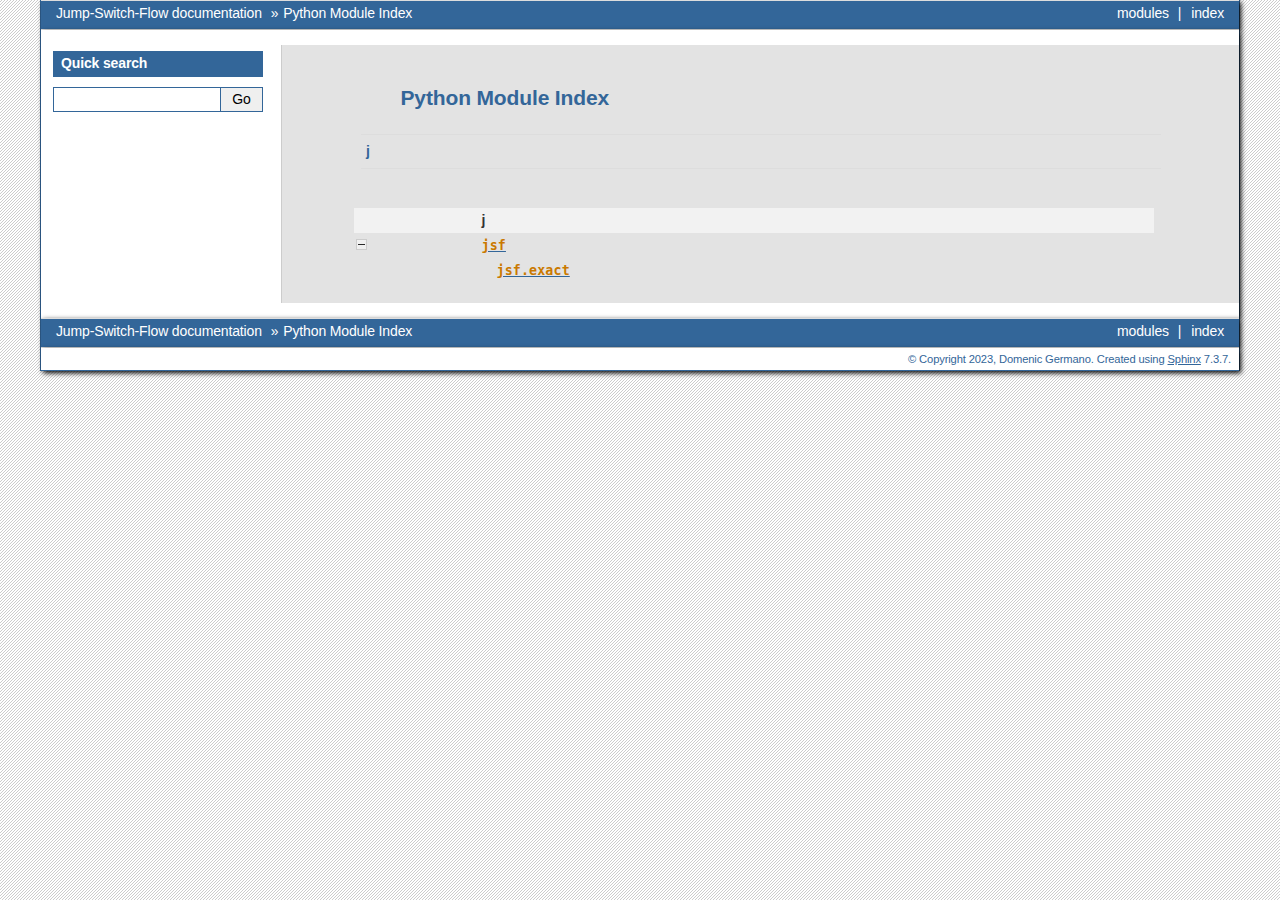
<file: JSF/py-modindex.html>
<!DOCTYPE html>

<html lang="en" data-content_root="./">
  <head>
    <meta charset="utf-8" />
    <meta name="viewport" content="width=device-width, initial-scale=1.0" />
    <title>Python Module Index &#8212; Jump-Switch-Flow  documentation</title>
    <link rel="stylesheet" type="text/css" href="static/pygments.css?v=649a27d8" />
    <link rel="stylesheet" type="text/css" href="static/bizstyle.css?v=658d757c" />
    <link rel="stylesheet" type="text/css" href="static/custom.css?v=522bdb54" />
    
    <script src="static/documentation_options.js?v=5929fcd5"></script>
    <script src="static/doctools.js?v=9a2dae69"></script>
    <script src="static/sphinx_highlight.js?v=dc90522c"></script>
    <script src="static/bizstyle.js"></script>
    <link rel="index" title="Index" href="genindex.html" />
    <link rel="search" title="Search" href="search.html" />

    <meta name="viewport" content="width=device-width,initial-scale=1.0" />
    <!--[if lt IE 9]>
    <script src="static/css3-mediaqueries.js"></script>
    <![endif]-->


  </head><body>
    <div class="related" role="navigation" aria-label="related navigation">
      <h3>Navigation</h3>
      <ul>
        <li class="right" style="margin-right: 10px">
          <a href="genindex.html" title="General Index"
             accesskey="I">index</a></li>
        <li class="right" >
          <a href="#" title="Python Module Index"
             >modules</a> |</li>
        <li class="nav-item nav-item-0"><a href="index.html">Jump-Switch-Flow  documentation</a> &#187;</li>
        <li class="nav-item nav-item-this"><a href="">Python Module Index</a></li> 
      </ul>
    </div>  

    <div class="document">
      <div class="documentwrapper">
        <div class="bodywrapper">
          <div class="body" role="main">
            

   <h1>Python Module Index</h1>

   <div class="modindex-jumpbox">
   <a href="#cap-j"><strong>j</strong></a>
   </div>

   <table class="indextable modindextable">
     <tr class="pcap"><td></td><td>&#160;</td><td></td></tr>
     <tr class="cap" id="cap-j"><td></td><td>
       <strong>j</strong></td><td></td></tr>
     <tr>
       <td><img src="static/minus.png" class="toggler"
              id="toggle-1" style="display: none" alt="-" /></td>
       <td>
       <a href="jsf.html#module-jsf"><code class="xref">jsf</code></a></td><td>
       <em></em></td></tr>
     <tr class="cg-1">
       <td></td>
       <td>&#160;&#160;&#160;
       <a href="exact.html#module-jsf.exact"><code class="xref">jsf.exact</code></a></td><td>
       <em></em></td></tr>
   </table>


            <div class="clearer"></div>
          </div>
        </div>
      </div>
      <div class="sphinxsidebar" role="navigation" aria-label="main navigation">
        <div class="sphinxsidebarwrapper">
<search id="searchbox" style="display: none" role="search">
  <h3 id="searchlabel">Quick search</h3>
    <div class="searchformwrapper">
    <form class="search" action="search.html" method="get">
      <input type="text" name="q" aria-labelledby="searchlabel" autocomplete="off" autocorrect="off" autocapitalize="off" spellcheck="false"/>
      <input type="submit" value="Go" />
    </form>
    </div>
</search>
<script>document.getElementById('searchbox').style.display = "block"</script>
        </div>
      </div>
      <div class="clearer"></div>
    </div>
    <div class="related" role="navigation" aria-label="related navigation">
      <h3>Navigation</h3>
      <ul>
        <li class="right" style="margin-right: 10px">
          <a href="genindex.html" title="General Index"
             >index</a></li>
        <li class="right" >
          <a href="#" title="Python Module Index"
             >modules</a> |</li>
        <li class="nav-item nav-item-0"><a href="index.html">Jump-Switch-Flow  documentation</a> &#187;</li>
        <li class="nav-item nav-item-this"><a href="">Python Module Index</a></li> 
      </ul>
    </div>
    <div class="footer" role="contentinfo">
    &#169; Copyright 2023, Domenic Germano.
      Created using <a href="https://www.sphinx-doc.org/">Sphinx</a> 7.3.7.
    </div>
  </body>
</html>
</file>
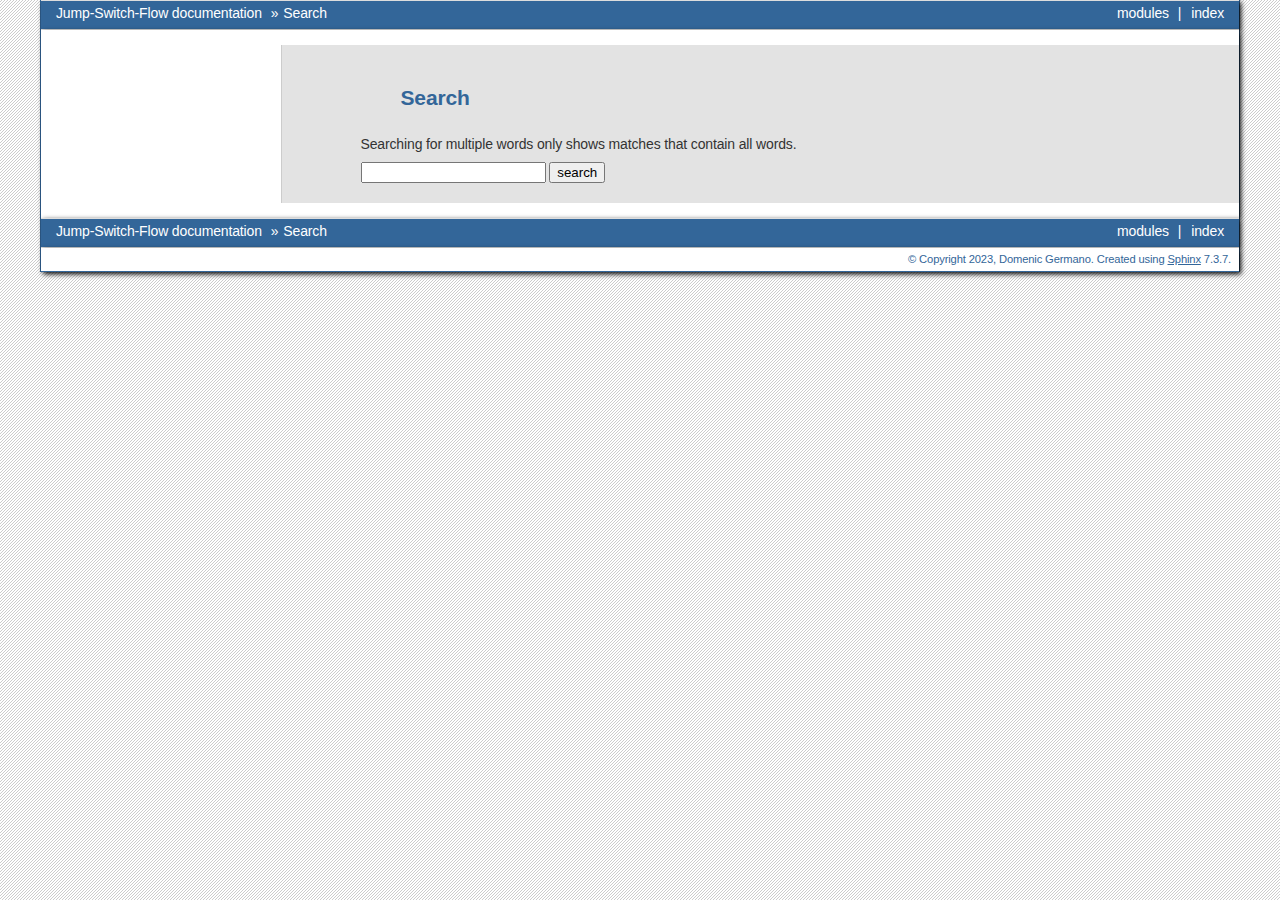
<file: JSF/search.html>
<!DOCTYPE html>

<html lang="en" data-content_root="./">
  <head>
    <meta charset="utf-8" />
    <meta name="viewport" content="width=device-width, initial-scale=1.0" />
    <title>Search &#8212; Jump-Switch-Flow  documentation</title>
    <link rel="stylesheet" type="text/css" href="static/pygments.css?v=649a27d8" />
    <link rel="stylesheet" type="text/css" href="static/bizstyle.css?v=658d757c" />
    <link rel="stylesheet" type="text/css" href="static/custom.css?v=522bdb54" />
    
    
    <script src="static/documentation_options.js?v=5929fcd5"></script>
    <script src="static/doctools.js?v=9a2dae69"></script>
    <script src="static/sphinx_highlight.js?v=dc90522c"></script>
    <script src="static/bizstyle.js"></script>
    <script src="static/searchtools.js"></script>
    <script src="static/language_data.js"></script>
    <link rel="index" title="Index" href="genindex.html" />
    <link rel="search" title="Search" href="#" />
    <script src="searchindex.js" defer="defer"></script>
    <meta name="robots" content="noindex" />
    
    <meta name="viewport" content="width=device-width,initial-scale=1.0" />
    <!--[if lt IE 9]>
    <script src="static/css3-mediaqueries.js"></script>
    <![endif]-->

  </head><body>
    <div class="related" role="navigation" aria-label="related navigation">
      <h3>Navigation</h3>
      <ul>
        <li class="right" style="margin-right: 10px">
          <a href="genindex.html" title="General Index"
             accesskey="I">index</a></li>
        <li class="right" >
          <a href="py-modindex.html" title="Python Module Index"
             >modules</a> |</li>
        <li class="nav-item nav-item-0"><a href="index.html">Jump-Switch-Flow  documentation</a> &#187;</li>
        <li class="nav-item nav-item-this"><a href="">Search</a></li> 
      </ul>
    </div>  

    <div class="document">
      <div class="documentwrapper">
        <div class="bodywrapper">
          <div class="body" role="main">
            
  <h1 id="search-documentation">Search</h1>
  
  <noscript>
  <div class="admonition warning">
  <p>
    Please activate JavaScript to enable the search
    functionality.
  </p>
  </div>
  </noscript>
  
  
  <p>
    Searching for multiple words only shows matches that contain
    all words.
  </p>
  
  
  <form action="" method="get">
    <input type="text" name="q" aria-labelledby="search-documentation" value="" autocomplete="off" autocorrect="off" autocapitalize="off" spellcheck="false"/>
    <input type="submit" value="search" />
    <span id="search-progress" style="padding-left: 10px"></span>
  </form>
  
  
  <div id="search-results"></div>
  

            <div class="clearer"></div>
          </div>
        </div>
      </div>
      <div class="sphinxsidebar" role="navigation" aria-label="main navigation">
        <div class="sphinxsidebarwrapper">
        </div>
      </div>
      <div class="clearer"></div>
    </div>
    <div class="related" role="navigation" aria-label="related navigation">
      <h3>Navigation</h3>
      <ul>
        <li class="right" style="margin-right: 10px">
          <a href="genindex.html" title="General Index"
             >index</a></li>
        <li class="right" >
          <a href="py-modindex.html" title="Python Module Index"
             >modules</a> |</li>
        <li class="nav-item nav-item-0"><a href="index.html">Jump-Switch-Flow  documentation</a> &#187;</li>
        <li class="nav-item nav-item-this"><a href="">Search</a></li> 
      </ul>
    </div>
    <div class="footer" role="contentinfo">
    &#169; Copyright 2023, Domenic Germano.
      Created using <a href="https://www.sphinx-doc.org/">Sphinx</a> 7.3.7.
    </div>
  </body>
</html>
</file>
<file: JSF/static/pygments.css>
pre { line-height: 125%; }
td.linenos .normal { color: #666666; background-color: transparent; padding-left: 5px; padding-right: 5px; }
span.linenos { color: #666666; background-color: transparent; padding-left: 5px; padding-right: 5px; }
td.linenos .special { color: #000000; background-color: #ffffc0; padding-left: 5px; padding-right: 5px; }
span.linenos.special { color: #000000; background-color: #ffffc0; padding-left: 5px; padding-right: 5px; }
.highlight .hll { background-color: #ffffcc }
.highlight { background: #f0f0f0; }
.highlight .c { color: #60a0b0; font-style: italic } /* Comment */
.highlight .err { border: 1px solid #FF0000 } /* Error */
.highlight .k { color: #007020; font-weight: bold } /* Keyword */
.highlight .o { color: #666666 } /* Operator */
.highlight .ch { color: #60a0b0; font-style: italic } /* Comment.Hashbang */
.highlight .cm { color: #60a0b0; font-style: italic } /* Comment.Multiline */
.highlight .cp { color: #007020 } /* Comment.Preproc */
.highlight .cpf { color: #60a0b0; font-style: italic } /* Comment.PreprocFile */
.highlight .c1 { color: #60a0b0; font-style: italic } /* Comment.Single */
.highlight .cs { color: #60a0b0; background-color: #fff0f0 } /* Comment.Special */
.highlight .gd { color: #A00000 } /* Generic.Deleted */
.highlight .ge { font-style: italic } /* Generic.Emph */
.highlight .ges { font-weight: bold; font-style: italic } /* Generic.EmphStrong */
.highlight .gr { color: #FF0000 } /* Generic.Error */
.highlight .gh { color: #000080; font-weight: bold } /* Generic.Heading */
.highlight .gi { color: #00A000 } /* Generic.Inserted */
.highlight .go { color: #888888 } /* Generic.Output */
.highlight .gp { color: #c65d09; font-weight: bold } /* Generic.Prompt */
.highlight .gs { font-weight: bold } /* Generic.Strong */
.highlight .gu { color: #800080; font-weight: bold } /* Generic.Subheading */
.highlight .gt { color: #0044DD } /* Generic.Traceback */
.highlight .kc { color: #007020; font-weight: bold } /* Keyword.Constant */
.highlight .kd { color: #007020; font-weight: bold } /* Keyword.Declaration */
.highlight .kn { color: #007020; font-weight: bold } /* Keyword.Namespace */
.highlight .kp { color: #007020 } /* Keyword.Pseudo */
.highlight .kr { color: #007020; font-weight: bold } /* Keyword.Reserved */
.highlight .kt { color: #902000 } /* Keyword.Type */
.highlight .m { color: #40a070 } /* Literal.Number */
.highlight .s { color: #4070a0 } /* Literal.String */
.highlight .na { color: #4070a0 } /* Name.Attribute */
.highlight .nb { color: #007020 } /* Name.Builtin */
.highlight .nc { color: #0e84b5; font-weight: bold } /* Name.Class */
.highlight .no { color: #60add5 } /* Name.Constant */
.highlight .nd { color: #555555; font-weight: bold } /* Name.Decorator */
.highlight .ni { color: #d55537; font-weight: bold } /* Name.Entity */
.highlight .ne { color: #007020 } /* Name.Exception */
.highlight .nf { color: #06287e } /* Name.Function */
.highlight .nl { color: #002070; font-weight: bold } /* Name.Label */
.highlight .nn { color: #0e84b5; font-weight: bold } /* Name.Namespace */
.highlight .nt { color: #062873; font-weight: bold } /* Name.Tag */
.highlight .nv { color: #bb60d5 } /* Name.Variable */
.highlight .ow { color: #007020; font-weight: bold } /* Operator.Word */
.highlight .w { color: #bbbbbb } /* Text.Whitespace */
.highlight .mb { color: #40a070 } /* Literal.Number.Bin */
.highlight .mf { color: #40a070 } /* Literal.Number.Float */
.highlight .mh { color: #40a070 } /* Literal.Number.Hex */
.highlight .mi { color: #40a070 } /* Literal.Number.Integer */
.highlight .mo { color: #40a070 } /* Literal.Number.Oct */
.highlight .sa { color: #4070a0 } /* Literal.String.Affix */
.highlight .sb { color: #4070a0 } /* Literal.String.Backtick */
.highlight .sc { color: #4070a0 } /* Literal.String.Char */
.highlight .dl { color: #4070a0 } /* Literal.String.Delimiter */
.highlight .sd { color: #4070a0; font-style: italic } /* Literal.String.Doc */
.highlight .s2 { color: #4070a0 } /* Literal.String.Double */
.highlight .se { color: #4070a0; font-weight: bold } /* Literal.String.Escape */
.highlight .sh { color: #4070a0 } /* Literal.String.Heredoc */
.highlight .si { color: #70a0d0; font-style: italic } /* Literal.String.Interpol */
.highlight .sx { color: #c65d09 } /* Literal.String.Other */
.highlight .sr { color: #235388 } /* Literal.String.Regex */
.highlight .s1 { color: #4070a0 } /* Literal.String.Single */
.highlight .ss { color: #517918 } /* Literal.String.Symbol */
.highlight .bp { color: #007020 } /* Name.Builtin.Pseudo */
.highlight .fm { color: #06287e } /* Name.Function.Magic */
.highlight .vc { color: #bb60d5 } /* Name.Variable.Class */
.highlight .vg { color: #bb60d5 } /* Name.Variable.Global */
.highlight .vi { color: #bb60d5 } /* Name.Variable.Instance */
.highlight .vm { color: #bb60d5 } /* Name.Variable.Magic */
.highlight .il { color: #40a070 } /* Literal.Number.Integer.Long */
</file>
<file: JSF/static/bizstyle.css>
/*
 * bizstyle.css_t
 * ~~~~~~~~~~~~~~
 *
 * Sphinx stylesheet -- business style theme.
 *
 * :copyright: Copyright 2007-2024 by Sphinx team, see AUTHORS.
 * :license: BSD, see LICENSE for details.
 *
 */

@import url("basic.css");

/* -- page layout ----------------------------------------------------------- */

body {
    font-family: 'Lucida Grande', 'Lucida Sans Unicode', 'Geneva',
                 'Verdana', sans-serif;
    font-size: 14px;
    letter-spacing: -0.01em;
    line-height: 150%;
    text-align: center;
    background-color: white;
    background-image: url(background_b01.png);
    color: black;
    padding: 0;
    border-right: 1px solid #336699;
    border-left: 1px solid #336699;

    margin: 0px 40px 0px 40px;
}

div.document {
    background-color: white;
    text-align: left;
    background-repeat: repeat-x;

    -moz-box-shadow: 2px 2px 5px #000;
    -webkit-box-shadow: 2px 2px 5px #000;
}

div.documentwrapper {
    float: left;
    width: 100%;
}

div.bodywrapper {
    margin: 0 0 0 240px;
    border-left: 1px solid #ccc;
}

div.body {
    margin: 0;
    padding: 0.5em 20px 20px 20px;
}
div.bodywrapper {
    margin: 0 0 0 calc(210px + 30px);
}

div.related {
    font-size: 1em;

    -moz-box-shadow: 2px 2px 5px #000;
    -webkit-box-shadow: 2px 2px 5px #000;
}

div.related ul {
    background-color: #336699;
    height: 100%;
    overflow: hidden;
    border-top: 1px solid #ddd;
    border-bottom: 1px solid #ddd;
}

div.related ul li {
    color: white;
    margin: 0;
    padding: 0;
    height: 2em;
    float: left;
}

div.related ul li.right {
    float: right;
    margin-right: 5px;
}

div.related ul li a {
    margin: 0;
    padding: 0 5px 0 5px;
    line-height: 1.75em;
    color: #fff;
}

div.related ul li a:hover {
    color: #fff;
    text-decoration: underline;
}

div.sphinxsidebarwrapper {
    padding: 0;
}

div.sphinxsidebar {
    padding: 0.5em 12px 12px 12px;
    width: 210px;
    font-size: 1em;
    text-align: left;
}

div.sphinxsidebar h3, div.sphinxsidebar h4 {
    margin: 1em 0 0.5em 0;
    font-size: 1em;
    padding: 0.1em 0 0.1em 0.5em;
    color: white;
    border: 1px solid #336699;
    background-color: #336699;
}

div.sphinxsidebar h3 a {
    color: white;
}

div.sphinxsidebar ul {
    padding-left: 1.5em;
    margin-top: 7px;
    padding: 0;
    line-height: 130%;
}

div.sphinxsidebar ul ul {
    margin-left: 20px;
}

div.sphinxsidebar input {
    border: 1px solid #336699;
}

div.footer {
    background-color: white;
    color: #336699;
    padding: 3px 8px 3px 0;
    clear: both;
    font-size: 0.8em;
    text-align: right;
    border-bottom: 1px solid #336699;

    -moz-box-shadow: 2px 2px 5px #000;
    -webkit-box-shadow: 2px 2px 5px #000;
}

div.footer a {
    color: #336699;
    text-decoration: underline;
}

/* -- body styles ----------------------------------------------------------- */

p {
    margin: 0.8em 0 0.5em 0;
}

a {
    color: #336699;
    text-decoration: none;
}

a:hover {
    color: #336699;
    text-decoration: underline;
}

a:visited {
    color: #551a8b;
}

div.body a {
    text-decoration: underline;
}

h1, h2, h3 {
    color: #336699;
}

h1 {
    margin: 0;
    padding: 0.7em 0 0.3em 0;
    font-size: 1.5em;
}

h2 {
    margin: 1.3em 0 0.2em 0;
    font-size: 1.35em;
    padding-bottom: .5em;
    border-bottom: 1px solid #336699;
}

h3 {
    margin: 1em 0 -0.3em 0;
    font-size: 1.2em;
    padding-bottom: .3em;
    border-bottom: 1px solid #CCCCCC;
}

div.body h1 a, div.body h2 a, div.body h3 a,
div.body h4 a, div.body h5 a, div.body h6 a {
    color: black!important;
}

h1 a.anchor, h2 a.anchor, h3 a.anchor,
h4 a.anchor, h5 a.anchor, h6 a.anchor {
    display: none;
    margin: 0 0 0 0.3em;
    padding: 0 0.2em 0 0.2em;
    color: #aaa!important;
}

h1:hover a.anchor, h2:hover a.anchor, h3:hover a.anchor, h4:hover a.anchor,
h5:hover a.anchor, h6:hover a.anchor {
    display: inline;
}

h1 a.anchor:hover, h2 a.anchor:hover, h3 a.anchor:hover, h4 a.anchor:hover,
h5 a.anchor:hover, h6 a.anchor:hover {
    color: #777;
    background-color: #eee;
}

a.headerlink {
    color: #c60f0f!important;
    font-size: 1em;
    margin-left: 6px;
    padding: 0 4px 0 4px;
    text-decoration: none!important;
}

a.headerlink:hover {
    background-color: #ccc;
    color: white!important;
}

cite, code, tt {
    font-family: 'Consolas', 'Deja Vu Sans Mono',
                 'Bitstream Vera Sans Mono', monospace;
    font-size: 0.95em;
    letter-spacing: 0.01em;
}

code {
    background-color: #F2F2F2;
    border-bottom: 1px solid #ddd;
    color: #333;
}

code.descname, code.descclassname, code.xref {
    border: 0;
}

hr {
    border: 1px solid #abc;
    margin: 2em;
}

a code {
    border: 0;
    color: #CA7900;
}

a code:hover {
    color: #2491CF;
}

pre {
    background-color: transparent !important;
    font-family: 'Consolas', 'Deja Vu Sans Mono',
                 'Bitstream Vera Sans Mono', monospace;
    font-size: 0.95em;
    letter-spacing: 0.015em;
    line-height: 120%;
    padding: 0.5em;
    border-right: 5px solid #ccc;
    border-left: 5px solid #ccc;
}

pre a {
    color: inherit;
    text-decoration: underline;
}

td.linenos pre {
    padding: 0.5em 0;
}

div.quotebar {
    background-color: #f8f8f8;
    max-width: 250px;
    float: right;
    padding: 2px 7px;
    border: 1px solid #ccc;
}

nav.contents,
aside.topic,
div.topic {
    background-color: #f8f8f8;
}

table {
    border-collapse: collapse;
    margin: 0 -0.5em 0 -0.5em;
}

table td, table th {
    padding: 0.2em 0.5em 0.2em 0.5em;
}

div.admonition {
    font-size: 0.9em;
    margin: 1em 0 1em 0;
    border: 3px solid #cccccc;
    background-color: #f7f7f7;
    padding: 0;
}

div.admonition p {
    margin: 0.5em 1em 0.5em 1em;
    padding: 0;
}

div.admonition li p {
    margin-left: 0;
}

div.admonition pre, div.warning pre {
    margin: 0;
}

div.highlight {
    margin: 0.4em 1em;
}

div.admonition p.admonition-title {
    margin: 0;
    padding: 0.1em 0 0.1em 0.5em;
    color: white;
    border-bottom: 3px solid #cccccc;
    font-weight: bold;
    background-color: #165e83;
}

div.danger    { border: 3px solid #f0908d; background-color: #f0cfa0; }
div.error     { border: 3px solid #f0908d; background-color: #ede4cd; }
div.warning   { border: 3px solid #f8b862; background-color: #f0cfa0; }
div.caution   { border: 3px solid #f8b862; background-color: #ede4cd; }
div.attention { border: 3px solid #f8b862; background-color: #f3f3f3; }
div.important { border: 3px solid #f0cfa0; background-color: #ede4cd; }
div.note      { border: 3px solid #f0cfa0; background-color: #f3f3f3; }
div.hint      { border: 3px solid #bed2c3; background-color: #f3f3f3; }
div.tip       { border: 3px solid #bed2c3; background-color: #f3f3f3; }

div.danger p.admonition-title, div.error p.admonition-title {
    background-color: #b7282e;
    border-bottom: 3px solid #f0908d;
}

div.caution p.admonition-title,
div.warning p.admonition-title,
div.attention p.admonition-title {
    background-color: #f19072;
    border-bottom: 3px solid #f8b862;
}

div.note p.admonition-title, div.important p.admonition-title {
    background-color: #f8b862;
    border-bottom: 3px solid #f0cfa0;
}

div.hint p.admonition-title, div.tip p.admonition-title {
    background-color: #7ebea5;
    border-bottom: 3px solid #bed2c3;
}

div.admonition ul, div.admonition ol,
div.warning ul, div.warning ol {
    margin: 0.1em 0.5em 0.5em 3em;
    padding: 0;
}

div.versioninfo {
    margin: 1em 0 0 0;
    border: 1px solid #ccc;
    background-color: #DDEAF0;
    padding: 8px;
    line-height: 1.3em;
    font-size: 0.9em;
}

.viewcode-back {
    font-family: 'Lucida Grande', 'Lucida Sans Unicode', 'Geneva',
                 'Verdana', sans-serif;
}

div.viewcode-block:target {
    background-color: #f4debf;
    border-top: 1px solid #ac9;
    border-bottom: 1px solid #ac9;
}

p.versionchanged span.versionmodified {
    font-size: 0.9em;
    margin-right: 0.2em;
    padding: 0.1em;
    background-color: #DCE6A0;
}

dl.field-list > dt {
    color: white;
    background-color: #82A0BE;
}

dl.field-list > dd {
    background-color: #f7f7f7;
}

/* -- table styles ---------------------------------------------------------- */

table.docutils {
    margin: 1em 0;
    padding: 0;
    border: 1px solid white;
    background-color: #f7f7f7;
}

table.docutils td, table.docutils th {
    padding: 1px 8px 1px 5px;
    border-top: 0;
    border-left: 0;
    border-right: 1px solid white;
    border-bottom: 1px solid white;
}

table.docutils td p {
    margin-top: 0;
    margin-bottom: 0.3em;
}

table.field-list td, table.field-list th {
    border: 0 !important;
    word-break: break-word;
}

table.footnote td, table.footnote th {
    border: 0 !important;
}

th {
    color: white;
    text-align: left;
    padding-right: 5px;
    background-color: #82A0BE;
}

div.literal-block-wrapper div.code-block-caption {
    background-color: #EEE;
    border-style: solid;
    border-color: #CCC;
    border-width: 1px 5px;
}

/* WIDE DESKTOP STYLE */
@media only screen and (min-width: 1176px) {
body {
    margin: 0 40px 0 40px;
}
}

/* TABLET STYLE */
@media only screen and (min-width: 768px) and (max-width: 991px) {
body {
    margin: 0 40px 0 40px;
}
}

/* MOBILE LAYOUT (PORTRAIT/320px) */
@media only screen and (max-width: 767px) {
body {
    margin: 0;
}
div.bodywrapper {
    margin: 0;
    width: 100%;
    border: none;
}
div.sphinxsidebar {
    display: none;
}
}

/* MOBILE LAYOUT (LANDSCAPE/480px) */
@media only screen and (min-width: 480px) and (max-width: 767px) {
body {
    margin: 0 20px 0 20px;
}
}

/* RETINA OVERRIDES */
@media
only screen and (-webkit-min-device-pixel-ratio: 2),
only screen and (min-device-pixel-ratio: 2) {
}

/* -- end ------------------------------------------------------------------- */
</file>
<file: JSF/static/custom.css>
/* This file intentionally left blank. */
body {
    text-align: justify;
    font-family: "Helvetica Neue", Helvetica, Arial, sans-serif;
    font-size: 14px;
    line-height: 1.5;
    color: #333333;
    background-color: rgb(187, 187, 187);

}
div.bodywrapper{
    background-color:  rgb(227, 227, 227);
}
div.body{
    background-color:  rgb(227, 227, 227);
    margin: 15px auto; /* reduce margin */
    width: 90%; /* increase width */
}

div.body h1{
    text-align: justify;
    font-family: "Helvetica Neue", Helvetica, Arial, sans-serif;
    margin: 15px auto; /* reduce margin */
    width: 90%; /* increase width */
}
div.body h2{
    font-family: "Helvetica Neue", Helvetica, Arial, sans-serif;
}
div.body h3{
    font-family: "Helvetica Neue", Helvetica, Arial, sans-serif;
}
/* div.sphinxsidebar{
    background-color:  rgb(131, 96, 150);
}
div.documentwrapper{
    background-color:  rgb(131, 96, 150);
} */
/* ul{
    list-style-type: none;
    margin: 0;
    padding: 0;
    overflow: hidden;
    background-color: rgb(131, 96, 150);
} */
</file>
